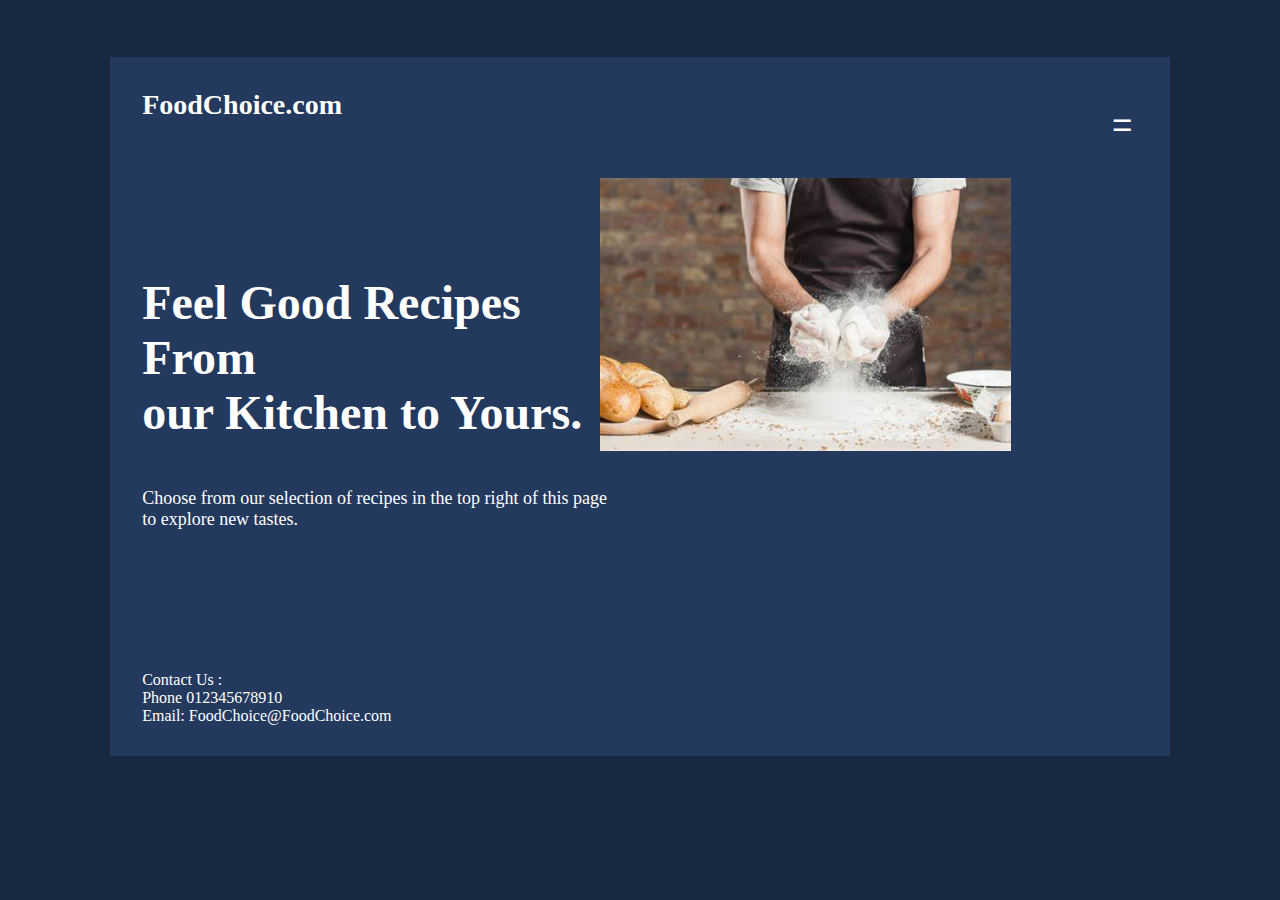
<file: index.html>
<!DOCTYPE html>
<html>
<div id="section1">
    <link rel="stylesheet" href="cwss.css">

    <title>FoodChoice Home</title>
<div style="background-color: #23395d;">


    <div class="dropdown" style="float:right;">

        <button class="dropbtn">=</button>
        <div class="dropdown-content">
            <a href="index.html">Home</a>
            <a href="recipe1.html">Recipe 1</a>
            <a href="recipe2.html">Recipe 2</a>
            <a href="recipe3.html">Recipe 3</a>
            <a href="recipe4.html">Recipe 4</a>
            <a href="recipe5.html">Recipe 5</a>

        </div>



    </div>

    <head>
        <h1 href="FoodChoiceHome.html" id="header" style="font-size:28px; padding-bottom: 10%;">FoodChoice.com</h1>

    </head>

    <body>

        <div style="padding-left: 3%;">
            <img class="HomePageIMG"src="homepageimg.jpg" alt="HomePageIMG">
            <p style="font-weight: bold; font-size: xxx-large;">Feel Good Recipes From<br> our Kitchen to Yours.</p>
            <p style="font-size: large; padding-bottom: 12%;">Choose from our selection of recipes in the top right of this page<br> to explore new tastes.</p>
            <p style="padding-bottom: 3%;">Contact Us :<br>Phone 012345678910 <br>Email: FoodChoice@FoodChoice.com</p>
            




        </div>



    </body>

</div>

</div>
</html>
</file>
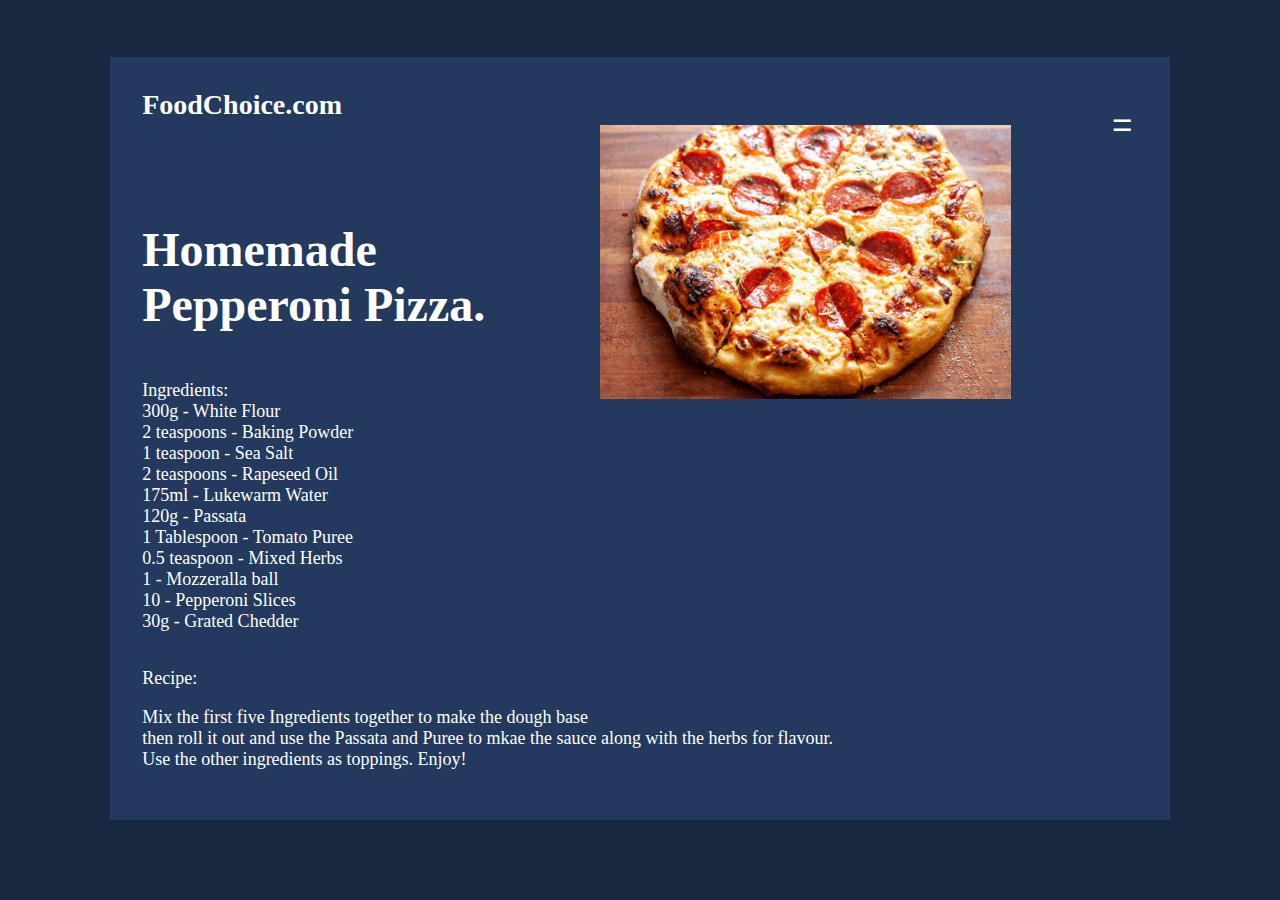
<file: recipe1.html>
<!DOCTYPE html>
<html>
<div id="section1">
    <link rel="stylesheet" href="cwss.css">

    <title>FoodChoice Recipe 1</title>
<div style="background-color: #23395d;">


    <div class="dropdown" style="float:right;">

        <button class="dropbtn">=</button>
        <div class="dropdown-content">
            <a href="index.html">Home</a>
            <a href="recipe1.html">Recipe 1</a>
            <a href="recipe2.html">Recipe 2</a>
            <a href="recipe3.html">Recipe 3</a>
            <a href="recipe4.html">Recipe 4</a>
            <a href="recipe5.html">Recipe 5</a>

        </div>



    </div>

    <head>
        <h1 href="FoodChoiceHome.html" id="header" style="font-size:28px; padding-bottom: 5%;">FoodChoice.com</h1>

    </head>

    <body>
        
        <div style="padding-left: 3%;">
            <img class="recipeIMG"src="recipe1IMG.jpg" alt="R1IMG">
            <p style="font-weight: bold; font-size: xxx-large;">Homemade<br> Pepperoni Pizza.</p>
            <p style="font-size: large;">Ingredients:<br>300g - White Flour<br>2 teaspoons - Baking Powder<br>
                1 teaspoon - Sea Salt<br>2 teaspoons - Rapeseed Oil<br>175ml - Lukewarm Water<br>120g - Passata<br>1 Tablespoon - Tomato Puree<br>0.5 teaspoon - Mixed Herbs
                <br>1 - Mozzeralla ball<br>10 - Pepperoni Slices<br>30g - Grated Chedder</p>
        </div>

        <div style="padding-left: 3%; display: inline-block; padding-bottom: 3%;">
            <p style="font-size: large;">Recipe:</p>
            <p style="font-size: large;">Mix the first five Ingredients together to
                 make the dough base<br>then roll it out and use the Passata and Puree
                  to mkae the sauce along with the herbs for flavour.<br> Use the other
                   ingredients as toppings. Enjoy!</p>
        
        
        
        </div>
    </body>

</div>

</div>
</html>
</file>
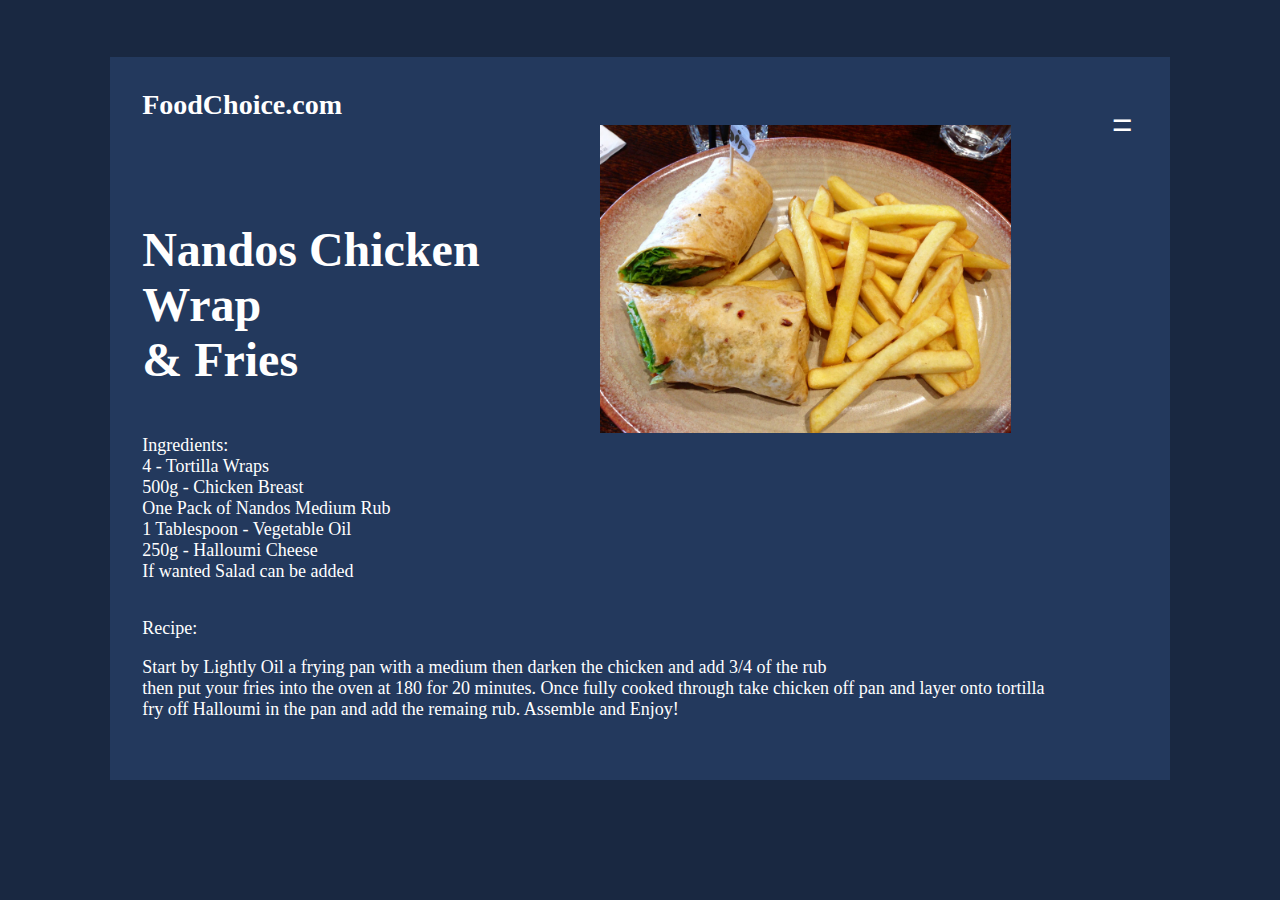
<file: recipe2.html>
<!DOCTYPE html>
<html>
<div id="section1">
    <link rel="stylesheet" href="cwss.css">

    <title>FoodChoice Recipe 2</title>
<div style="background-color: #23395d;">


    <div class="dropdown" style="float:right;">

        <button class="dropbtn">=</button>
        <div class="dropdown-content">
            <a href="index.html">Home</a>
            <a href="recipe1.html">Recipe 1</a>
            <a href="recipe2.html">Recipe 2</a>
            <a href="recipe3.html">Recipe 3</a>
            <a href="recipe4.html">Recipe 4</a>
            <a href="recipe5.html">Recipe 5</a>

        </div>



    </div>

    <head>
        <h1 href="FoodChoiceHome.html" id="header" style="font-size:28px; padding-bottom: 5%;">FoodChoice.com</h1>

    </head>

    <body>
        
        <div style="padding-left: 3%;">
            <img class="recipeIMG"src="recipe2IMG.jpg" alt="R2IMG">
            <p style="font-weight: bold; font-size: xxx-large;">Nandos Chicken Wrap<br>& Fries</p>
            <p style="font-size: large;">Ingredients:<br>4 - Tortilla Wraps<br>500g - Chicken Breast<br>
                One Pack of Nandos Medium Rub<br>1 Tablespoon - Vegetable Oil<br>250g - Halloumi Cheese<br>If wanted Salad can be added</p>
        </div>

        <div style="padding-left: 3%; display: inline-block; padding-bottom: 4%;">
            <p style="font-size: large;">Recipe:</p>
            <p style="font-size: large;">Start by Lightly Oil a frying pan with a medium then darken the chicken and add 3/4 of the rub<br>
            then put your fries into the oven at 180 for 20 minutes.
            Once fully cooked through take chicken off pan and layer onto tortilla<br>
            fry off Halloumi in the pan and add the remaing rub. Assemble and Enjoy! </p>
        
        
        
        </div>


    </body>

</div>

</div>
</html>
</file>
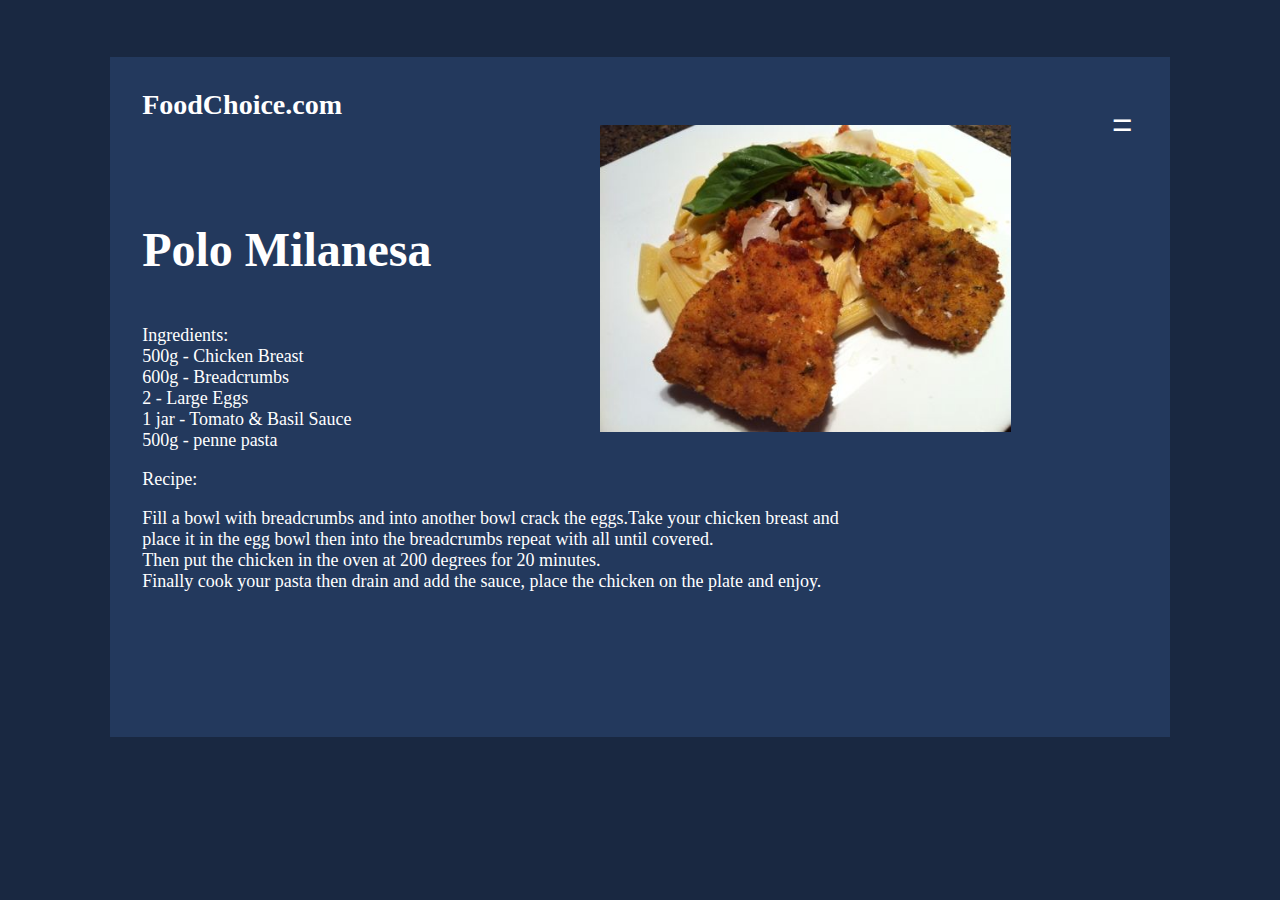
<file: recipe3.html>
<!DOCTYPE html>
<html>
<div id="section1">
    <link rel="stylesheet" href="cwss.css">

    <title>FoodChoice Recipe 3</title>
<div style="background-color: #23395d;">


    <div class="dropdown" style="float:right;">

        <button class="dropbtn">=</button>
        <div class="dropdown-content">
            <a href="index.html">Home</a>
            <a href="recipe1.html">Recipe 1</a>
            <a href="recipe2.html">Recipe 2</a>
            <a href="recipe3.html">Recipe 3</a>
            <a href="recipe4.html">Recipe 4</a>
            <a href="recipe5.html">Recipe 5</a>

        </div>



    </div>

    <head>
        <h1 href="FoodChoiceHome.html" id="header" style="font-size:28px; padding-bottom: 5%;">FoodChoice.com</h1>

    </head>

    <body>
        
        <div style="padding-left: 3%;">
            <img class="recipeIMG"src="recipe3IMG.jpg" alt="R3IMG">
            <p style="font-weight: bold; font-size: xxx-large;">Polo Milanesa</p>
            <p style="font-size: large;">Ingredients:<br>500g - Chicken Breast<br>600g - Breadcrumbs<br>2 - Large Eggs<br>
            1 jar - Tomato & Basil Sauce<br>500g - penne pasta</p>
        </div>

        <div style="padding-left: 3%; padding-bottom: 12%;">
            <p style="font-size: large;">Recipe:</p>
            <p style="font-size: large; ">Fill a bowl with breadcrumbs and into another bowl crack the eggs.Take your chicken breast and<br>
            place it in the egg bowl then into the breadcrumbs repeat with all until covered.<br> Then put the chicken in the oven at 200 degrees for 20 minutes.<br>
            Finally cook your pasta then drain and add the sauce, place the chicken on the plate and enjoy. </p>
        
        
        
        </div>


    </body>

</div>

</div>
</html>
</file>
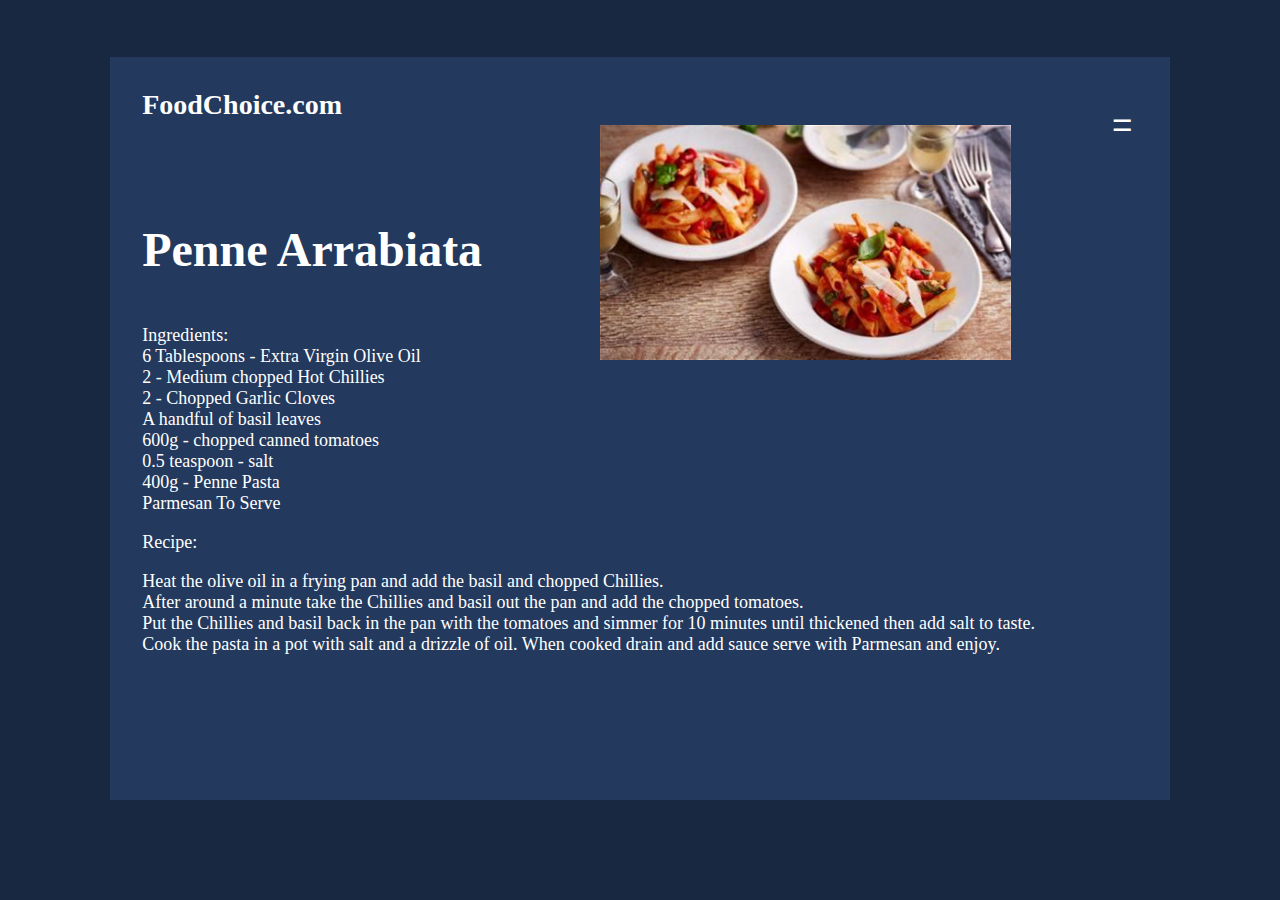
<file: recipe4.html>
<!DOCTYPE html>
<html>
<div id="section1">
    <link rel="stylesheet" href="cwss.css">

    <title>FoodChoice Recipe 4</title>
<div style="background-color: #23395d;">


    <div class="dropdown" style="float:right;">

        <button class="dropbtn">=</button>
        <div class="dropdown-content">
            <a href="index.html">Home</a>
            <a href="recipe1.html">Recipe 1</a>
            <a href="recipe2.html">Recipe 2</a>
            <a href="recipe3.html">Recipe 3</a>
            <a href="recipe4.html">Recipe 4</a>
            <a href="recipe5.html">Recipe 5</a>

        </div>



    </div>

    <head>
        <h1 href="FoodChoiceHome.html" id="header" style="font-size:28px; padding-bottom: 5%;">FoodChoice.com</h1>

    </head>

    <body>
        
        <div style="padding-left: 3%;">
            <img class="recipeIMG"src="recipe4IMG.jpg" alt="R4IMG">
            <p style="font-weight: bold; font-size: xxx-large;">Penne Arrabiata</p>
            <p style="font-size: large;">Ingredients:<br>6 Tablespoons -  Extra Virgin Olive Oil<br>2 - Medium chopped Hot Chillies<br>2 - Chopped Garlic Cloves<br>
            A handful of basil leaves<br>600g - chopped canned tomatoes<br>0.5 teaspoon - salt<br>400g - Penne Pasta<br>Parmesan To Serve</p>
        </div>

        <div style="padding-left: 3%; padding-bottom: 12%;">
            <p style="font-size: large;">Recipe:</p>
            <p style="font-size: large;">Heat the olive oil in a frying pan and add the basil and chopped Chillies.<br>
            After around a minute take the Chillies and basil out the pan and add the chopped tomatoes.<br>
            Put the Chillies and basil back in the pan with the tomatoes and simmer for 10 minutes until thickened then add salt to taste.<br>
            Cook the pasta in a pot with salt and a drizzle of oil. When cooked drain and add sauce serve with Parmesan and enjoy. </p>
        
        
        
        </div>


    </body>

</div>

</div>
</html>
</file>
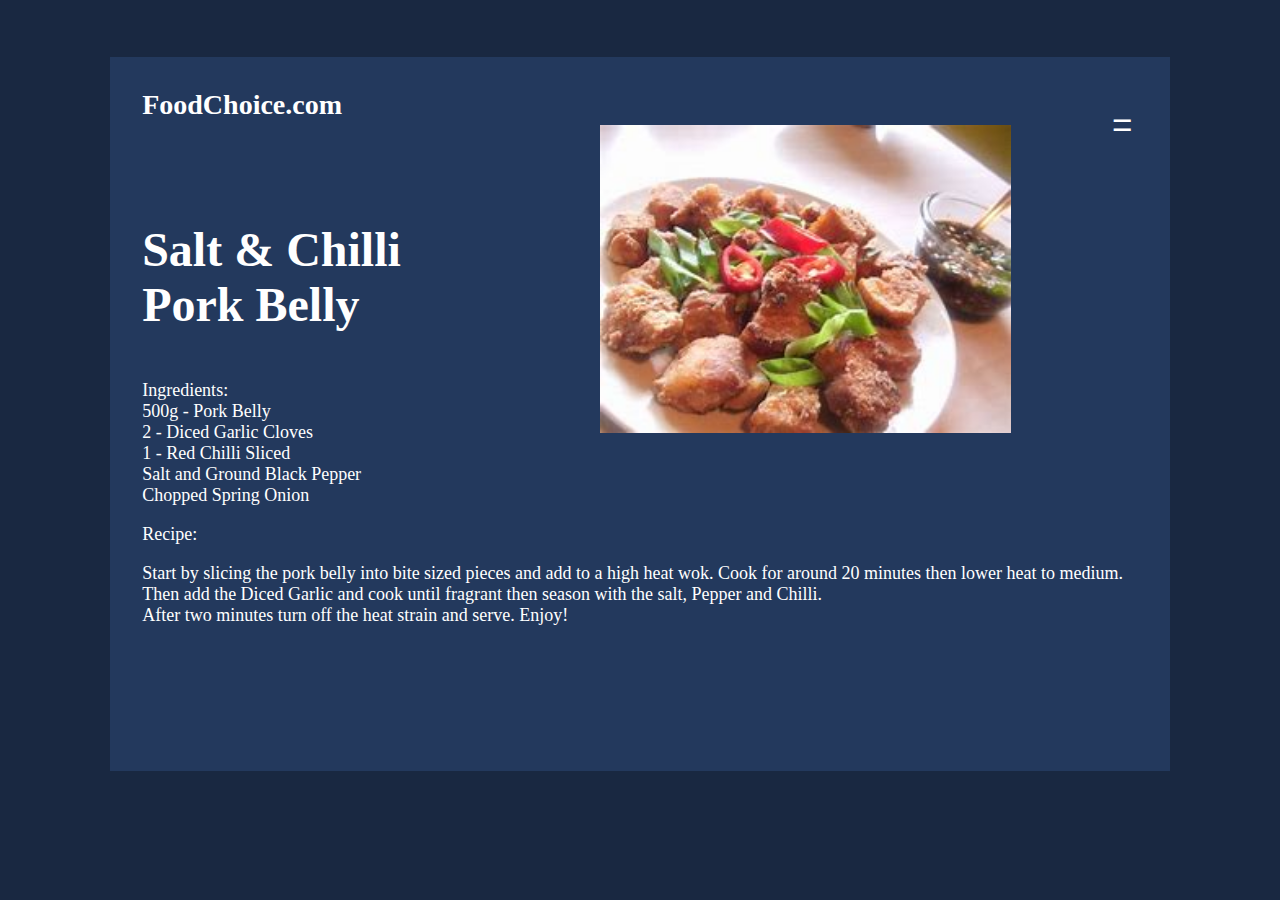
<file: recipe5.html>
<!DOCTYPE html>
<html>
<div id="section1">
    <link rel="stylesheet" href="cwss.css">

    <title>FoodChoice Recipe 5</title>
<div style="background-color: #23395d;">


    <div class="dropdown" style="float:right;">

        <button class="dropbtn">=</button>
        <div class="dropdown-content">
            <a href="index.html">Home</a>
            <a href="recipe1.html">Recipe 1</a>
            <a href="recipe2.html">Recipe 2</a>
            <a href="recipe3.html">Recipe 3</a>
            <a href="recipe4.html">Recipe 4</a>
            <a href="recipe5.html">Recipe 5</a>

        </div>



    </div>

    <head>
        <h1 href="FoodChoiceHome.html" id="header" style="font-size:28px; padding-bottom: 5%;">FoodChoice.com</h1>

    </head>

    <body>
        
        <div style="padding-left: 3%;">
            <img style="padding-left: 10%;" class="recipeIMG"src="recipe5IMG.jpg" alt="R5IMG">
            <p style="font-weight: bold; font-size: xxx-large;">Salt & Chilli Pork Belly</p>
            <p style="font-size: large;">Ingredients:<br>500g - Pork Belly<br>2 - Diced Garlic Cloves<br>1 - Red Chilli Sliced<br>
            Salt and Ground Black Pepper<br>Chopped Spring Onion</p>
        </div>

        <div style="padding-left: 3%; padding-bottom: 12%;">
            <p style="font-size: large;">Recipe:</p>
            <p style="font-size: large;">Start by slicing the pork belly into bite sized pieces and add to a high heat wok. Cook for around 20 minutes then lower heat to medium.<br>
            Then add the Diced Garlic and cook until fragrant then season with the salt, Pepper and Chilli.<br> After two minutes turn off the heat strain and serve. Enjoy!</p>
        
        
        
        </div>


    </body>

</div>

</div>
</html>
</file>
<file: cwss.css>
html{
    background-color:#192841;
    padding-top: 3%;
    padding-bottom: 3%;
    padding-left: 8%;
    padding-right: 8%;
    color:white;
    font: serif;
}

#header{
    padding-bottom: 3%;
    padding-left: 3%;
    padding-top: 3%;
}

.HomePageIMG{
    float: right;
    padding-right: 30%;
    padding-top: 12%;
    width: 40%;
    margin-right: -150px;
    margin-top: -220px;
}
.recipeIMG{
    padding-right: 30%;
    padding-top: 12%;
    width: 40%;
    height: 15%;
    float: right;
    margin-right: -150px;
    margin-top: -220px;
    
}

/* The following is the dropdown list css from w3schools.com/hoverable dropdown link will be in report */
.dropdown{
    display:inline-block;
    position: relative;
    padding-top: 3%;
    padding-right: 2%;
}

.dropbtn{
    color: white;
    padding: 16px;
    font-size: 35px;
    border: none;
    background-color: #23395d;
}

.dropdown-content{
    display: none;
    position: absolute;
    min-width: 160px;
    box-shadow: 0px 8px 16px 0px rgba(0, 0, 0, 2);
    z-index: 1;
}

.dropdown-content a{
    color: white;
    padding: 12px 16px;
    text-decoration: none;
    display: block;
}
.dropdown:hover .dropdown-content{display: block;}
</file>
